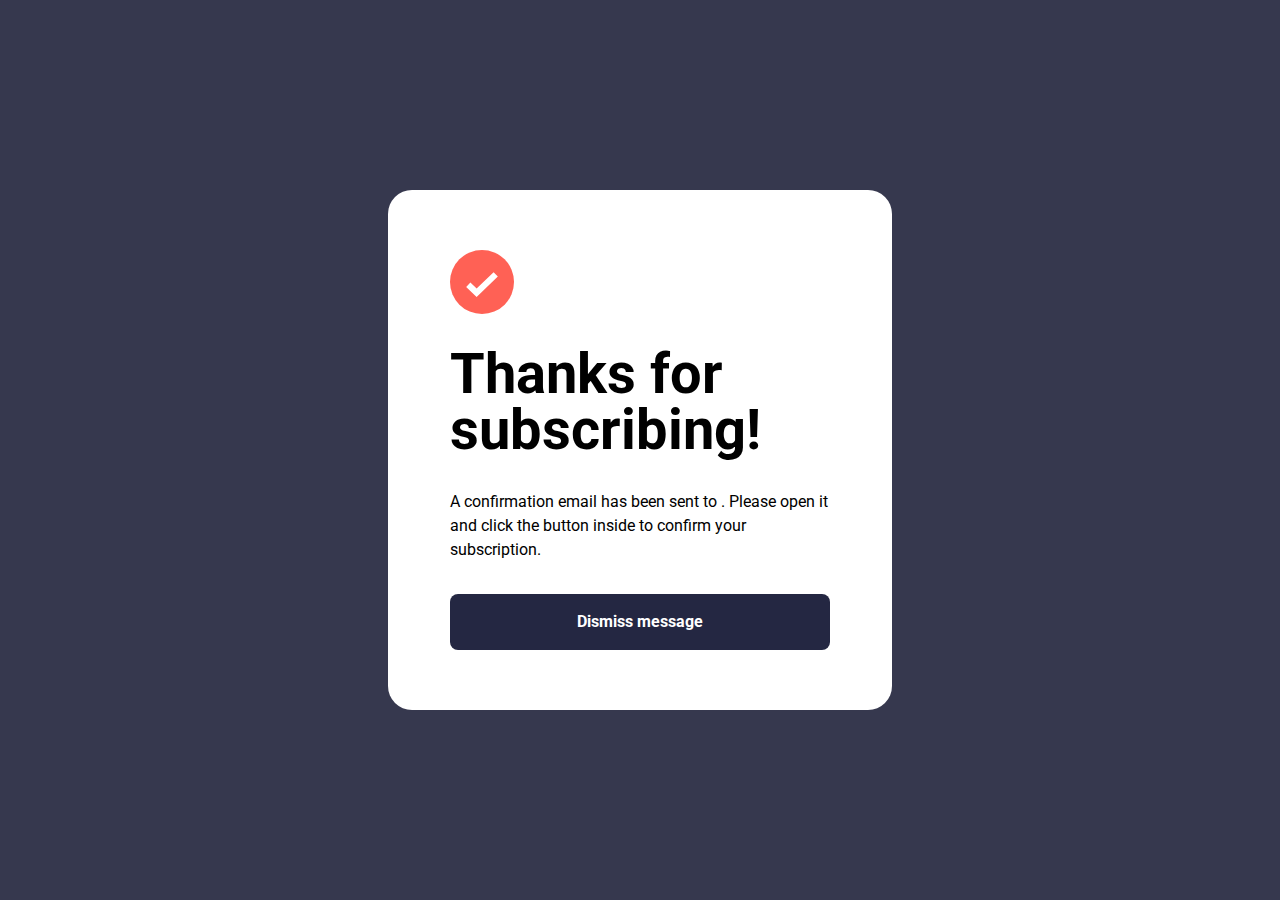
<file: success.html>
<!DOCTYPE html>
<html lang="en">
  <head>
    <meta charset="UTF-8" />
    <meta name="viewport" content="width=device-width, initial-scale=1.0" />
    <link rel="stylesheet" href="./less/styles.css" />
    <link rel="preconnect" href="https://fonts.googleapis.com" />
    <link rel="preconnect" href="https://fonts.gstatic.com" crossorigin />
    <link
      href="https://fonts.googleapis.com/css2?family=Roboto:wght@400;700&display=swap"
      rel="stylesheet"
    />
    <title>Subscription Successful</title>
  </head>
  <body class="success">
    <main class="success__content">
      <img
        class="success__icon"
        src="./assets/images/icon-list.svg"
        alt="Success Icon"
      />
      <h1 class="success__title">Thanks for subscribing!</h1>
      <p class="success__description">
        A confirmation email has been sent to
        <span class="success__email" id="user-email"></span>. Please open it and
        click the button inside to confirm your subscription.
      </p>
      <button class="success__button" id="dismiss">Dismiss message</button>
    </main>

    <script>
      document.getElementById("dismiss").addEventListener("click", function () {
        window.location.href = "index.html";
      });

      const urlParams = new URLSearchParams(window.location.search);
      const email = urlParams.get("email");

      if (email) {
        document.getElementById("user-email").textContent = email;
      }
    </script>
  </body>
</html>
</file>
<file: less/styles.css>
.text-preset-1 {
  font-family: "Roboto", sans-serif;
  font-weight: 700;
  font-size: 2.5rem;
  line-height: 100%;
  letter-spacing: 0px;
}
@media (min-width: 48rem) {
  .text-preset-1 {
    font-size: 3.5rem;
  }
}
.text-preset-2-regular {
  font-family: "Roboto", sans-serif;
  font-weight: 400;
  font-size: 1rem;
  line-height: 150%;
  letter-spacing: 0px;
}
.text-preset-2-bold {
  font-family: "Roboto", sans-serif;
  font-weight: 700;
  font-size: 1rem;
  line-height: 150%;
  letter-spacing: 0px;
}
.text-preset-3 {
  font-family: "Roboto", sans-serif;
  font-weight: 700;
  font-size: 0.75rem;
  line-height: 150%;
  letter-spacing: 0px;
}
html {
  background-color: white;
}
@media (min-width: 48rem) {
  html {
    background-color: hsl(235, 18%, 26%);
  }
}
body {
  margin: 0;
  padding: 0;
  min-height: 100vh;
  display: flex;
  align-items: self-start;
  justify-content: flex-start;
}
@media (min-width: 48rem) {
  body {
    align-items: center;
    justify-content: center;
  }
}
main {
  width: 100vw;
  height: auto;
  display: flex;
  background-color: white;
  flex-direction: column;
  align-items: self-start;
  justify-content: flex-start;
  box-sizing: border-box;
  margin: 0 auto;
  max-width: 23.4375rem;
}
@media (min-width: 48rem) {
  main {
    max-width: 38rem;
    border-radius: 1.5rem;
    overflow: hidden;
    min-height: auto;
    padding: 2.5rem 2.625rem;
    align-items: center;
    justify-content: center;
  }
}
@media (min-width: 64rem) {
  main {
    flex-direction: row-reverse;
    max-width: 56.5rem;
    border-radius: 1.5rem;
    padding: 1.5rem 2rem;
    align-items: center;
    justify-content: center;
  }
}
.sign-up-form__image-container {
  height: 17.75rem;
  border-bottom-left-radius: 0.5rem;
  border-bottom-right-radius: 0.5rem;
  overflow: hidden;
  width: 100%;
  margin: 0;
  padding: 0;
}
@media (min-width: 48rem) {
  .sign-up-form__image-container {
    border-radius: 1rem;
    height: 22.375rem;
  }
}
@media (min-width: 64rem) {
  .sign-up-form__image-container {
    height: auto;
  }
}
.sign-up-form__image {
  display: block;
  height: 100%;
  width: 100%;
  transform-origin: center;
  object-fit: cover;
}
@media (min-width: 64rem) {
  .sign-up-form__image {
    width: 25rem;
    height: 100%;
  }
}
.sign-up-form__content {
  width: 100%;
  box-sizing: border-box;
  padding: 2.5rem 1.5rem 2.625rem;
  display: flex;
  flex-direction: column;
  justify-content: space-between;
  flex-grow: 1;
  gap: 1.5rem;
}
@media (min-width: 48rem) {
  .sign-up-form__content {
    padding: 2.5rem 0 0 0;
  }
}
@media (min-width: 64rem) {
  .sign-up-form__content {
    padding: 4.47rem 4rem 4.47rem 0;
    gap: 2rem;
  }
}
.sign-up-form__form {
  width: 100%;
  box-sizing: border-box;
  display: flex;
  flex-direction: column;
  gap: 1.5rem;
}
@media (min-width: 48rem) {
  .sign-up-form__form {
    gap: 1rem;
  }
}
@media (min-width: 64rem) {
  .sign-up-form__form {
    gap: 1.5rem;
  }
}
.sign-up-form__form-group {
  display: flex;
  flex-direction: column;
  width: 100%;
}
.sign-up-form__title {
  font-family: "Roboto", sans-serif;
  font-weight: 700;
  font-size: 2.5rem;
  line-height: 100%;
  letter-spacing: 0px;
  margin: 0;
}
@media (min-width: 48rem) {
  .sign-up-form__title {
    font-size: 3.5rem;
  }
}
.sign-up-form__description,
.sign-up-form__perk {
  margin: 0;
  font-family: "Roboto", sans-serif;
  font-weight: 400;
  font-size: 1rem;
  line-height: 150%;
  letter-spacing: 0px;
}
.sign-up-form__perks {
  list-style-type: none;
  padding-left: 0;
  margin-block-start: 0;
  margin-block-end: 0;
}
.sign-up-form__perk {
  font-family: "Roboto", sans-serif;
  font-weight: 400;
  font-size: 1rem;
  line-height: 150%;
  letter-spacing: 0px;
  padding-left: 2rem;
  position: relative;
  margin-bottom: 0.5rem;
}
.sign-up-form__perk:last-child {
  margin-bottom: 0;
  /* Remove margin from the last perk */
}
.sign-up-form__perk::before {
  content: "";
  position: absolute;
  left: 0;
  top: 0.25rem;
  width: 1.3125rem;
  height: 1.3125rem;
  background-image: url("../assets/images/icon-list.svg");
  background-size: contain;
  background-repeat: no-repeat;
}
.sign-up-form__input {
  box-sizing: border-box;
  display: flex;
  flex-direction: row;
  align-items: center;
  padding: 1rem 1.5rem;
  gap: 0.5rem;
  width: 100%;
  height: 3.5rem;
  border: 1px solid #949494;
  border-radius: 0.5rem;
  font-family: "Roboto", sans-serif;
  font-weight: 400;
  font-size: 1rem;
  line-height: 150%;
  letter-spacing: 0px;
}
.sign-up-form__input:focus {
  outline: none;
  border-color: hsl(4, 100%, 67%);
}
.sign-up-form__input::placeholder {
  color: hsl(0, 0%, 58%);
}
.sign-up-form__label {
  font-family: "Roboto", sans-serif;
  font-weight: 700;
  font-size: 0.75rem;
  line-height: 150%;
  letter-spacing: 0px;
  display: flex;
  justify-content: space-between;
  margin: 0;
  margin-bottom: 0.5rem;
}
.sign-up-form__error-message {
  font-family: "Roboto", sans-serif;
  font-weight: 700;
  font-size: 0.75rem;
  line-height: 150%;
  letter-spacing: 0px;
  color: hsl(4, 100%, 67%);
  margin: 0;
}
.sign-up-form__button {
  display: flex;
  flex-direction: row;
  justify-content: center;
  align-items: center;
  padding: 1rem 3rem;
  gap: 0.5rem;
  width: 100%;
  height: 3.5rem;
  background-color: hsl(234, 29%, 20%);
  border-radius: 0.5rem;
  color: hsl(0, 0%, 100%);
  font-family: "Roboto", sans-serif;
  font-weight: 700;
  font-size: 1rem;
  line-height: 150%;
  letter-spacing: 0px;
  margin: 0;
  border: none;
  white-space: nowrap;
}
.sign-up-form__button:hover {
  background-image: linear-gradient(to right, #ff6a3a, #ff527b);
  cursor: pointer;
}
.success {
  font-family: "Roboto", sans-serif;
  height: 100vh;
  display: flex;
  justify-content: center;
  align-items: center;
}
.success__content {
  display: flex;
  flex-direction: column;
  align-items: flex-start;
  margin: 9.3125rem 1.5rem 0;
  gap: 2rem;
  width: 100%;
  box-sizing: border-box;
}
@media (min-width: 48rem) {
  .success__content {
    margin: 0;
    padding: 3.75rem 3.875rem;
    gap: 2rem;
    width: 31.5rem;
  }
}
@media (min-width: 48rem) {
  .success__content {
    margin: 0;
    padding: 3.75rem 3.875rem;
    gap: 2rem;
  }
}
.success__text-container {
  display: flex;
  flex-direction: column;
  margin-bottom: auto;
  width: 100%;
}
.success__icon {
  width: 4rem;
  height: 4rem;
}
.success__title {
  font-family: "Roboto", sans-serif;
  font-weight: 700;
  font-size: 2.5rem;
  line-height: 100%;
  letter-spacing: 0px;
  margin: 0;
}
@media (min-width: 48rem) {
  .success__title {
    font-size: 3.5rem;
  }
}
.success__description {
  font-family: "Roboto", sans-serif;
  font-weight: 400;
  font-size: 1rem;
  line-height: 150%;
  letter-spacing: 0px;
  margin: 0;
}
.success__email {
  font-weight: bold;
}
.success__button {
  font-family: "Roboto", sans-serif;
  font-weight: 700;
  font-size: 1rem;
  line-height: 150%;
  letter-spacing: 0px;
  display: block;
  padding: 1rem 2rem;
  background-color: hsl(234, 29%, 20%);
  color: hsl(0, 0%, 100%);
  border: none;
  border-radius: 0.5rem;
  cursor: pointer;
  margin-top: 16.4375rem;
  width: 100%;
}
@media (min-width: 48rem) {
  .success__button {
    margin-top: 0;
  }
}
.success__button:hover {
  background-image: linear-gradient(to right, #ff6a3a, #ff527b);
}
</file>
